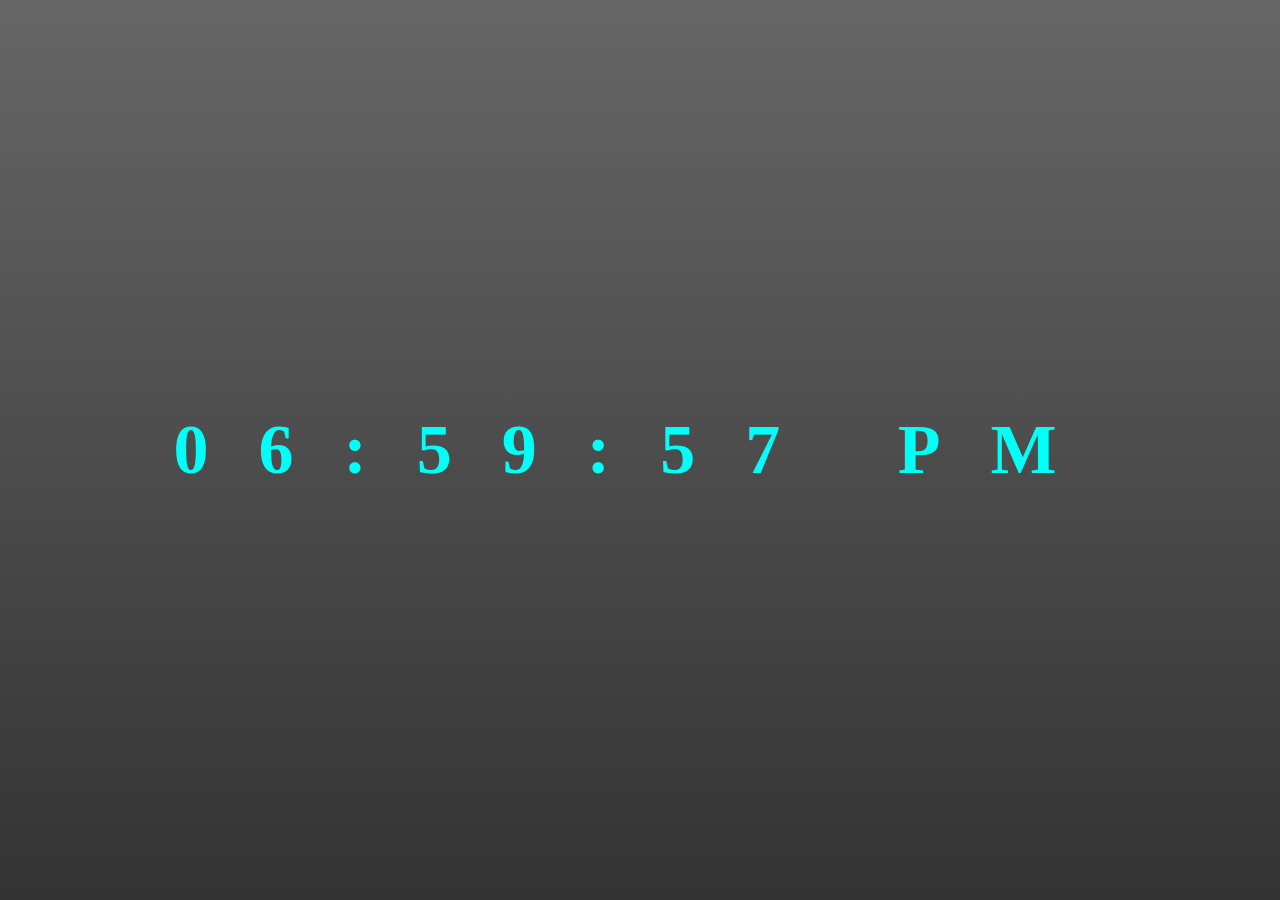
<file: Digital Clock/index.html>
<!DOCTYPE html>
<html lang="en">
<head>
  <meta charset="UTF-8">
  <title>Digital Clock</title>
  <link rel="stylesheet" href="style.css">
</head>
<body>

  <div class="clock">
    <h1 id="time">00:00:00</h1>
  </div>

  <script src="script.js"></script>
</body>
</html>
</file>
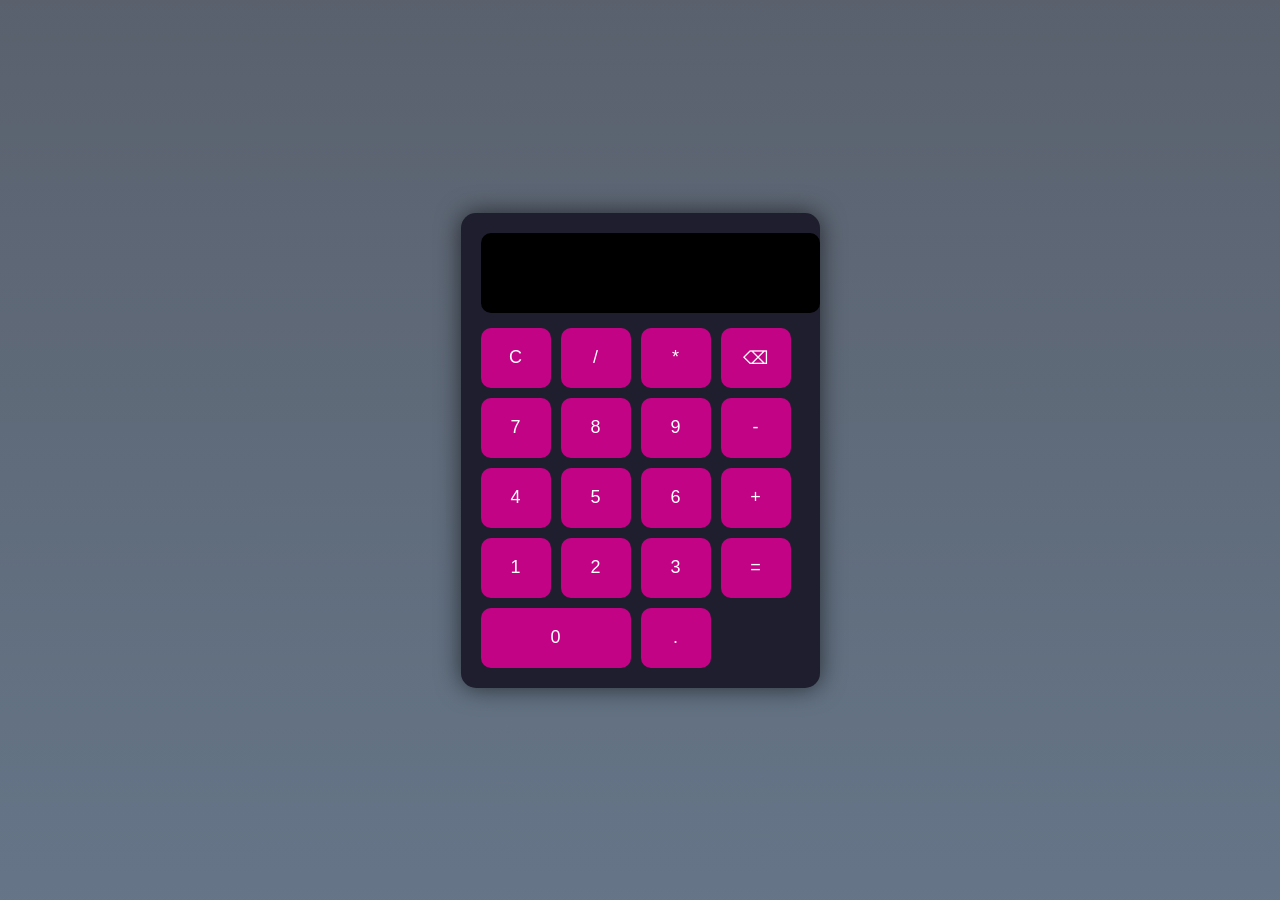
<file: Mini Calculator/index.html>
<!DOCTYPE html>
<html lang="en">
<head>
  <meta charset="UTF-8">
  <title>Calculator</title>
  <link rel="stylesheet" href="style.css">
</head>
<body>

<div class="calculator">
  <input type="text" id="display" disabled>

  <div class="buttons">
    <button onclick="clearDisplay()">C</button>
    <button onclick="appendValue('/')">/</button>
    <button onclick="appendValue('*')">*</button>
    <button onclick="deleteLast()">⌫</button>

    <button onclick="appendValue('7')">7</button>
    <button onclick="appendValue('8')">8</button>
    <button onclick="appendValue('9')">9</button>
    <button onclick="appendValue('-')">-</button>

    <button onclick="appendValue('4')">4</button>
    <button onclick="appendValue('5')">5</button>
    <button onclick="appendValue('6')">6</button>
    <button onclick="appendValue('+')">+</button>

    <button onclick="appendValue('1')">1</button>
    <button onclick="appendValue('2')">2</button>
    <button onclick="appendValue('3')">3</button>
    <button onclick="calculate()">=</button>

    <button onclick="appendValue('0')" class="zero">0</button>
    <button onclick="appendValue('.')">.</button>
  </div>
</div>

<script src="script.js"></script>
</body>
</html>
</file>
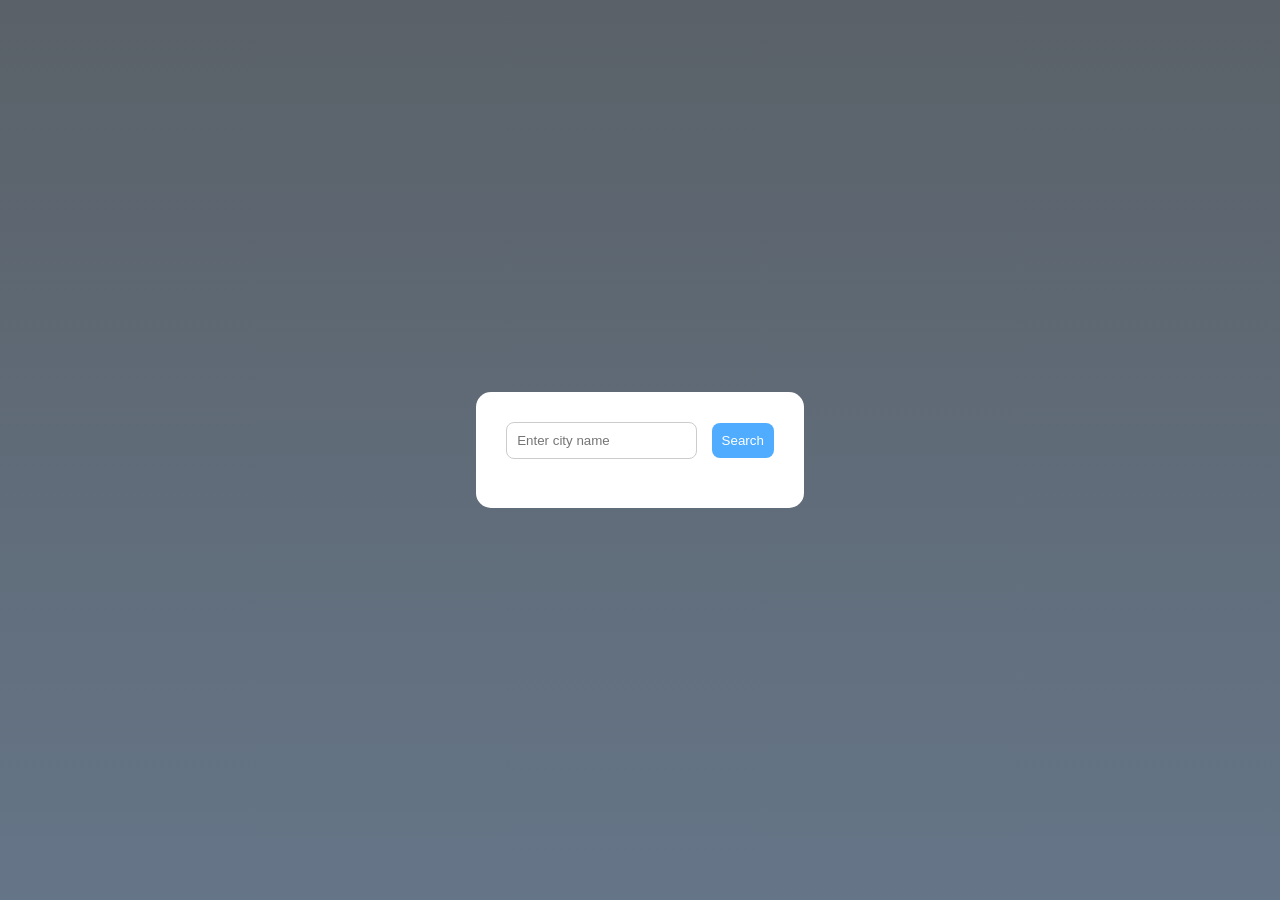
<file: Weather App/index.html>
<!DOCTYPE html>
<html lang="en">
<head>
  <meta charset="UTF-8">
  <title>Weather App</title>
  <link rel="stylesheet" href="style.css">
</head>
<body>

<div class="weather">
  <input type="text" id="city" placeholder="Enter city name">
  <button onclick="getWeather()">Search</button>

  <h2 id="temp"></h2>
  <h3 id="desc"></h3>
</div>

<script src="script.js"></script>
</body>
</html>
</file>
<file: Digital Clock/style.css>
body {
  margin: 0;
  height: 100vh;
  display: flex;
  justify-content: center;
  align-items: center;

  background: 
    linear-gradient(rgba(0,0,0,0.6), rgba(0,0,0,0.8)),
    url("https://img.freepik.com/free-photo/3d-illustration-blue-purple-futuristic-sci-fi-techno-lights-cool-background_181624-57587.jpg?semt=ais_hybrid&w=740&q=80") no-repeat center/cover;
}


/* Glass effect container */
.container {
  padding: 40px 80px;
  border-radius: 20px;
  background: rgba(255, 255, 255, 0.05);
  box-shadow: 0 0 30px rgba(0, 0, 0, 0.6);
  border: 1px solid rgba(255, 255, 255, 0.1);
}

/* Neon glowing text */
#time {
  font-size: 70px;
  color: #00fff7;
  letter-spacing: 50px;

}

/* Glow animation */
@keyframes glow {
  0%, 100% {
    text-shadow:
      0 0 5px #00fff7,
      0 0 10px #00fff7,
      0 0 20px #00fff7;
  }
  100% {
    text-shadow:
      0 0 10px #00fff7,
      0 0 20px #00fff7,
      0 0 40px #00c3ff;
  }
}

#time {
  animation: glow 1s infinite alternate;
}
</file>
<file: Mini Calculator/style.css>
body {
  margin: 0;
  height: 100vh;
  display: flex;
  justify-content: center;
  align-items: center;
  background: 
   linear-gradient(rgba(20,30,48,0.7), rgba(36,59,85,0.7)),
  url("https://png.pngtree.com/thumb_back/fh260/background/20210817/pngtree-cartoon-satellite-ruler-calculator-linear-education-background-image_763689.jpg");
  background-size: cover;
  background-position: center;
  font-family: Arial;
}

.calculator {
  background: #1e1e2f;
  padding: 20px;
  border-radius: 15px;
  box-shadow: 0 0 25px rgba(0,0,0,0.6);
}

#display {
  width: 100%;
  height: 60px;
  margin-bottom: 15px;
  font-size: 24px;
  text-align: right;
  padding: 10px;
  border: none;
  border-radius: 10px;
  background: #000000;
  color: rgb(232, 224, 6);
}

.buttons {
  display: grid;
  grid-template-columns: repeat(4, 70px);
  gap: 10px;
}

button {
  height: 60px;
  font-size: 18px;
  border: none;
  border-radius: 10px;
  background: #c20386;
  color: rgb(255, 255, 255);
  cursor: pointer;
  transition: 0.2s;
}

button:hover {
  background: #0b0b72;
  box-shadow: 0 0 10px #00ffcc,
              0 0 20px #00ffcc,
              0 0 30px #00ffcc;;
  transform: scale(1.05);
}
.zero {
  grid-column: span 2;
}
</file>
<file: Weather App/style.css>
body {
  margin: 0;
  height: 100vh;
  display: flex;
  justify-content: center;
  align-items: center;
  background: linear-gradient(rgba(20,30,40,0.7),rgba(36,59,85,0.7))
  ,url("https://images.unsplash.com/photo-1592210454359-9043f067919b?fm=jpg&q=60&w=3000&auto=format&fit=crop&ixlib=rb-4.1.0&ixid=M3wxMjA3fDB8MHxzZWFyY2h8NHx8d2VhdGhlcnxlbnwwfHwwfHx8MA%3D%3D");
  background-size: cover;
  background-position: center;
  font-family: Arial;
}

.weather {
  background: white;
  padding: 30px;
  border-radius: 15px;
  text-align: center;
}

input {
  padding: 10px;
  border-radius: 8px;
  border: 1px solid #ccc;
}

button {
  padding: 10px;
  margin-left: 10px;
  border: none;
  background: #4facfe;
  color: white;
  border-radius: 8px;
  cursor: pointer;
}
</file>
